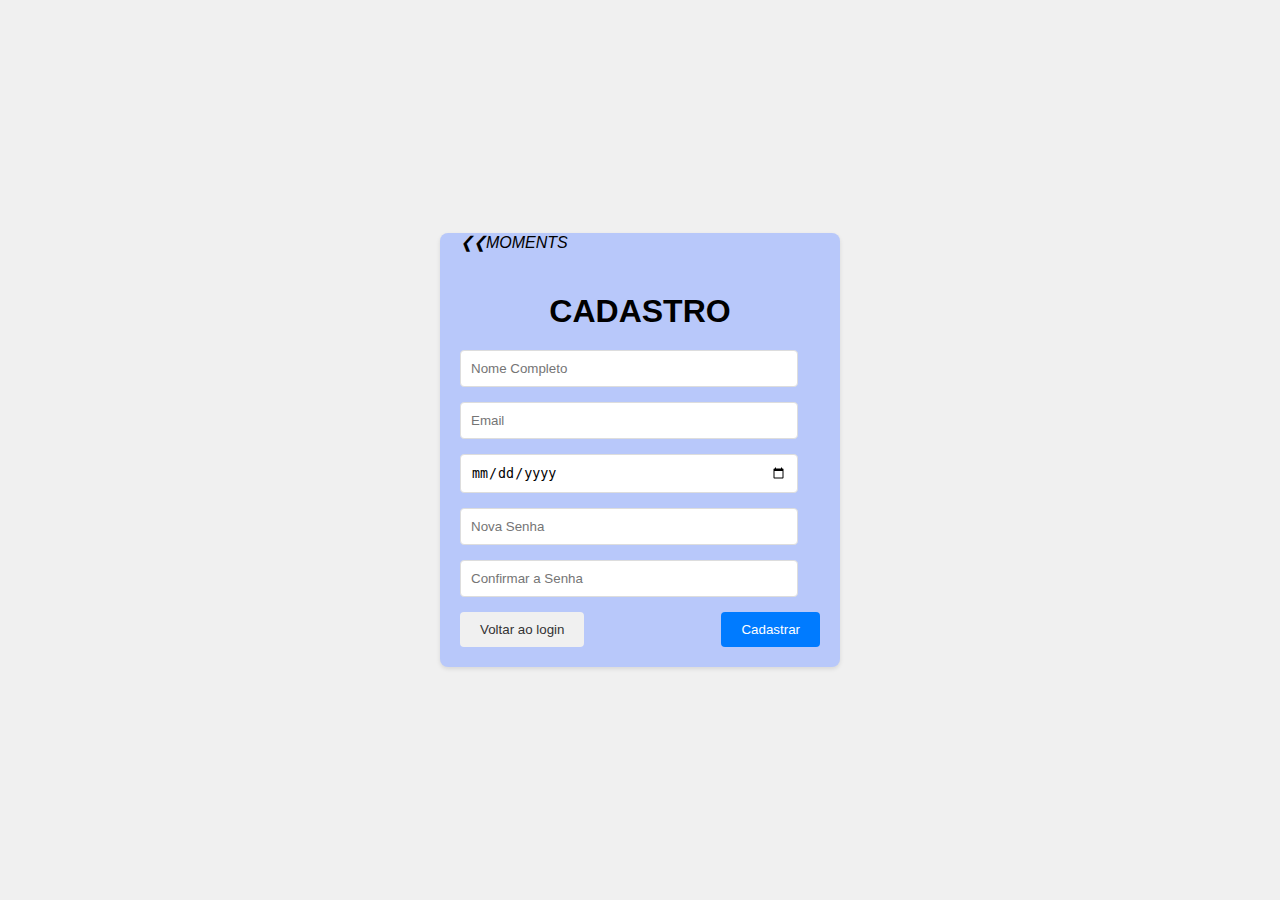
<file: Tela_Cadastro/index.html>
<!DOCTYPE html>
<html lang="pt-br">
<head>
    <meta charset="UTF-8">
    <meta name="viewport" content="width=device-width, initial-scale=1.0">
    <title>Cadastro - Moments</title>
    <link rel="stylesheet" href="style.css">
</head>
<body>
    <div class="container">
        <div class="header">
            <i> ❮❮MOMENTS </i>                            
        </div>
        <div class="cadastro-box">
            <h1>CADASTRO</h1>
            <form>
                <input type="text" placeholder="Nome Completo">
                <input type="email" placeholder="Email">
                <input type="date" placeholder="Data de Nascimento">
                <input type="password" placeholder="Nova Senha">
                <input type="password" placeholder="Confirmar a Senha">
                <div class="buttons">
                    <button class="voltar">Voltar ao login</button>
                    <button class="cadastrar">Cadastrar</button>
                </div>
            </form>
        </div>
    </div>
</body>
</html>
</file>
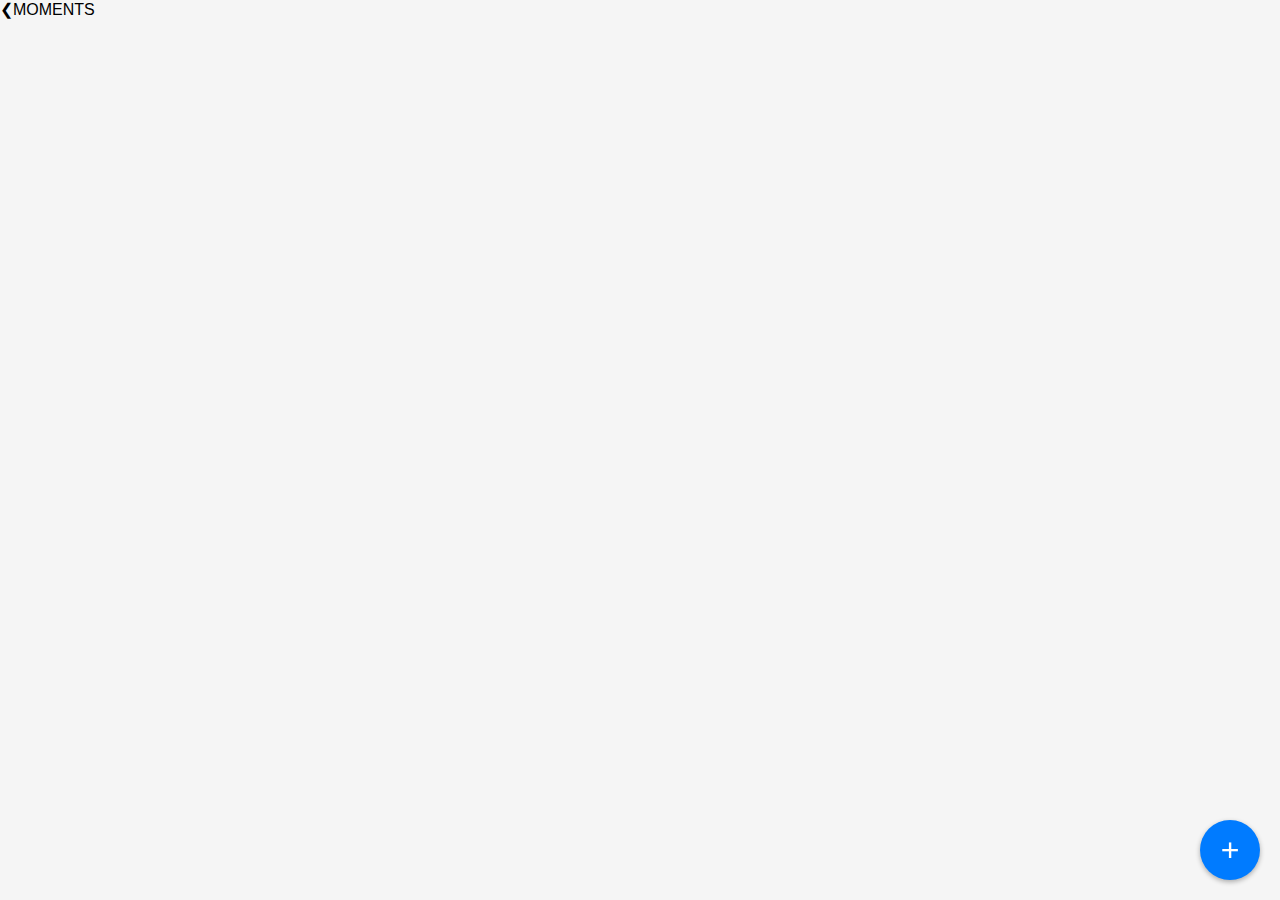
<file: Tela_Home/index.html>
<!DOCTYPE html>
<html lang="pt-BR">
<head>
  <meta charset="UTF-8" />
  <meta name="viewport" content="width=device-width, initial-scale=1.0" />
  <title>Home</title>
  <link rel="stylesheet" href="style.css">
</head>
<body>

    <div class="logo">
        <span class="arrow">&#10094;</span>MOMENTS
    </div>

  <div id="comentario-modal">
    <div class="modal-content">
      <h3>Comentários</h3>
      <div id="comentarios-lista"></div>
      <textarea id="novo-comentario" placeholder="Escreva um comentário..."></textarea>
      <div class="modal-buttons">
        <button onclick="fecharModal()">Fechar</button>
        <button onclick="enviarComentario()">Enviar</button>
      </div>
    </div>
  </div>

  <!-- Botão Flutuante -->
<button id="btn-nova-publi" onclick="abrirModalNovaPublicacao()">+</button>

<!-- Modal Nova Publicação -->
<div id="modal-nova-publicacao">
  <div class="modal-content">
    <h3>Nova Publicação</h3>
    <input type="text" id="input-local" placeholder="Local da publicação"><br>
    <input type="text" id="input-img" placeholder="URL da imagem"><br>
    <textarea id="input-descricao" placeholder="Descrição"></textarea>
    <div class="modal-buttons">
      <button onclick="fecharModalNovaPublicacao()">Cancelar</button>
      <button onclick="enviarNovaPublicacao()">Publicar</button>
    </div>
  </div>
</div>


  <script src="home.js"></script>
</body>
</html>
</file>
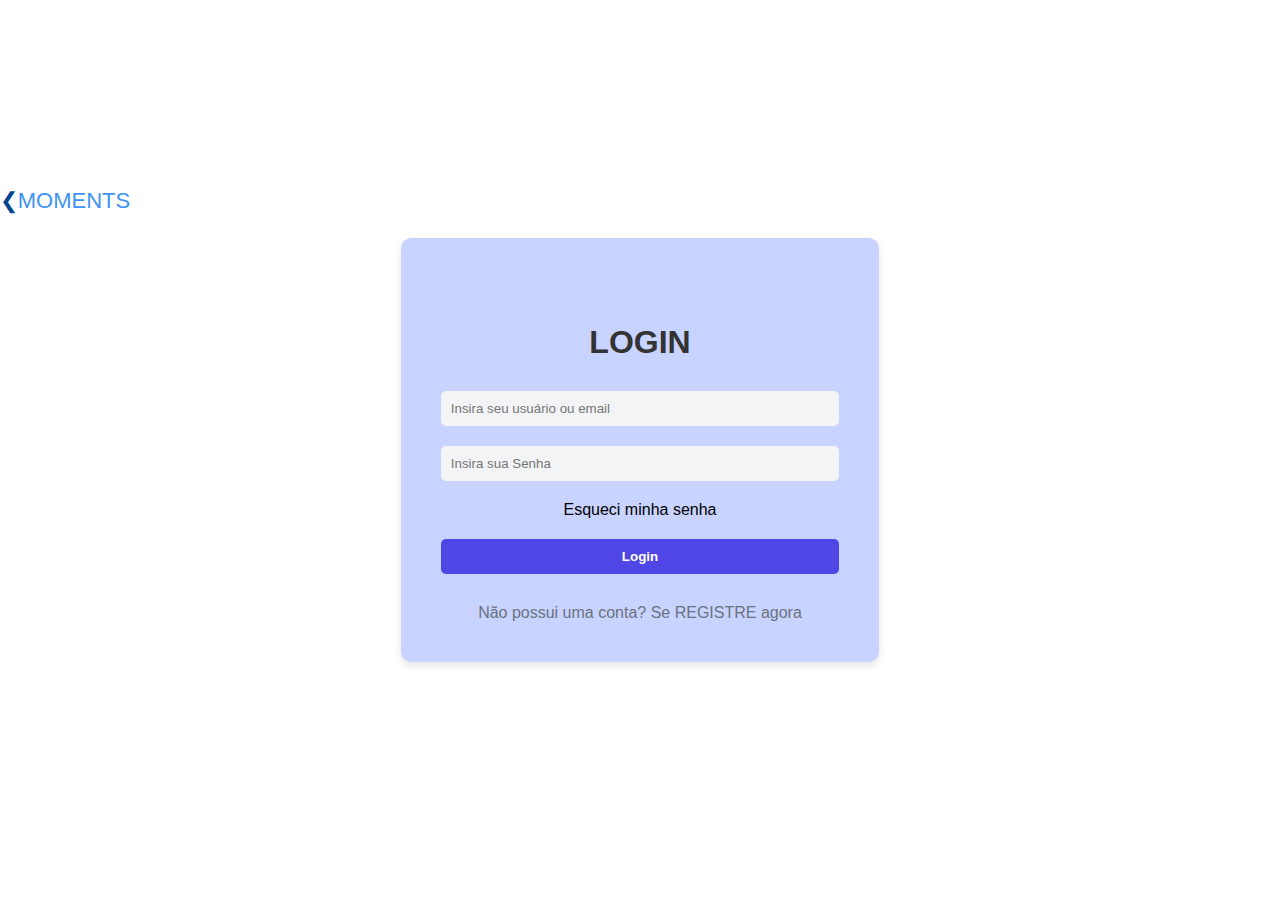
<file: Tela_login/index.html>
<!DOCTYPE html>
<html lang="pt-BR">
<head>
    <meta charset="UTF-8">
    <meta name="viewport" content="width=device-width, initial-scale=1.0">
    <link rel="stylesheet" href="styles.css">
    <title>Login</title>
</head>
<body>
    <div class="container">
        <div class="header">
            <div class="logo">
                <span class="arrow">&#10094;</span>MOMENTS
            </div>
        </div>
        <h1>LOGIN</h1>
        <form>
            <input type="text" placeholder="Insira seu usuário ou email" required>
            <input type="password" placeholder="Insira sua Senha" required>
            <a href="#" class="forgot-password">Esqueci minha senha</a>
            <button type="submit">Login</button>
        </form>
        <p class="register">Não possui uma conta? Se REGISTRE agora</p>
    </div>

    <script src="script.js"></script>

</body>
</html>
</file>
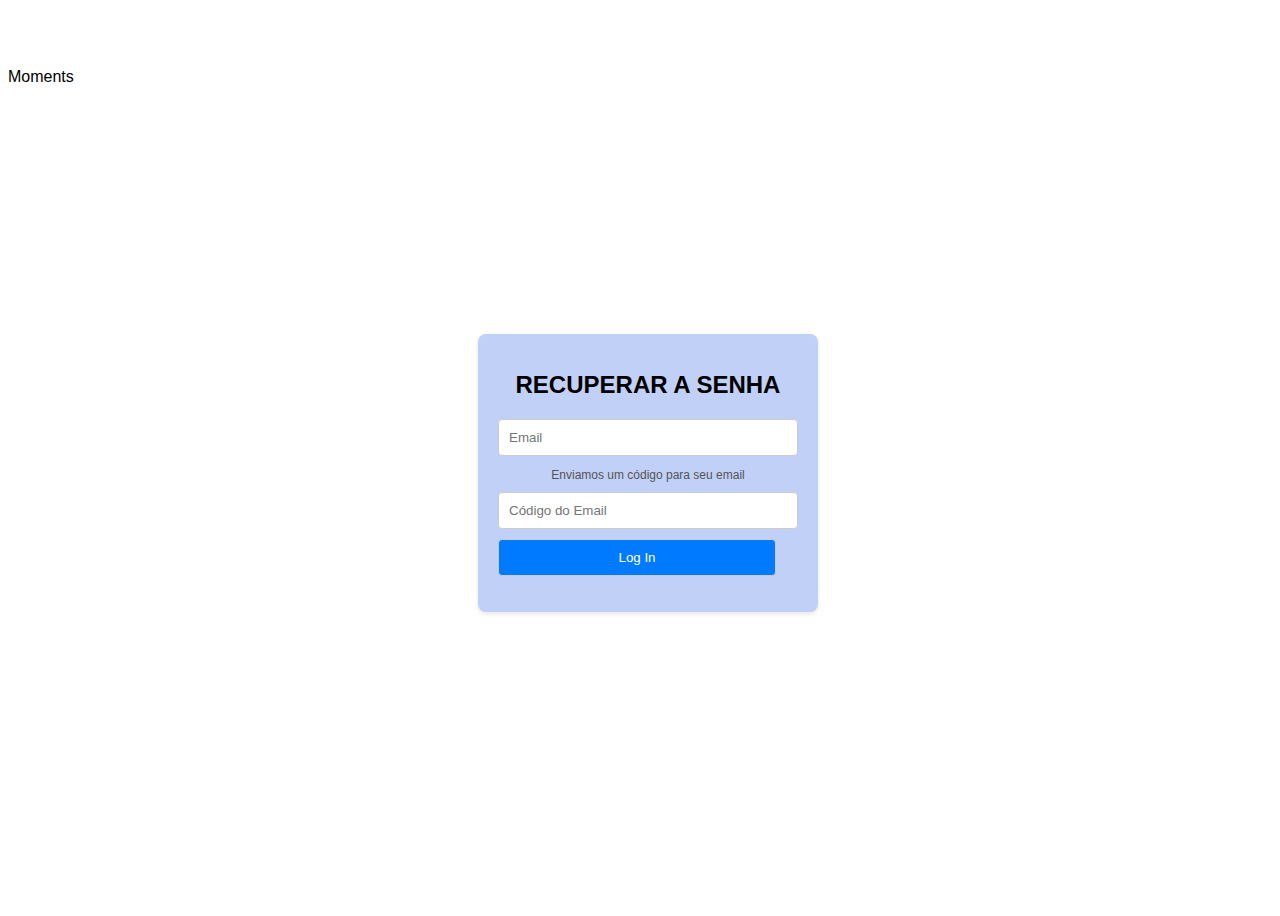
<file: tela_Recuperação_De_Senha/index.html>
<!DOCTYPE html>
<html lang="pt-br">
<head>
    <meta charset="UTF-8">
    <meta name="viewport" content="width=device-width, initial-scale=1.0">
    <title>Recuperar Senha</title>
    <link rel="stylesheet" href="style.css">
</head>
<body>

    <header>
        <div class="logo"></div>
            <li>Moments</li>
        </div>
    </header>
    <main>
    <div class="container">
        <h1>RECUPERAR A SENHA</h1>
        <input type="email" id="email" placeholder="Email">
        <p class="mensagem-codigo">Enviamos um código para seu email</p>
        <input type="text" id="codigo" placeholder="Código do Email">
        <button id="logIn">Log In</button>
        <p id="mensagem"></p>
    </div>
</main>
    <script src="script.js"></script>
</body>
</html>
</file>
<file: Tela_Cadastro/style.css>
body {
    font-family: sans-serif;
    background-color: #f0f0f0;
    display: flex;
    justify-content: center;
    align-items: center;
    height: 100vh;
    margin: 0;
}

.container {
    width: 400px;
    background-color: rgb(184, 200, 250);
    border-radius: 8px;
    box-shadow: 0 2px 4px rgba(0, 0, 0, 0.1);
}

i {
    text-align: left;
    padding: 20px;
    width: 620px;
  
}

.cadastro-box {
    padding: 20px;
}

.cadastro-box h1 {
    text-align: center;
    margin-bottom: 20px;
}

.cadastro-box input[type="text"] {
    width: calc(100% - 22px);
    padding: 10px;
    margin-bottom: 15px;
    border: 1px solid #ddd;
    border-radius: 4px;
    box-sizing: border-box;
}

.cadastro-box input[type="email"] {
    width: calc(100% - 22px);
    padding: 10px;
    margin-bottom: 15px;
    border: 1px solid #ddd;
    border-radius: 4px;
    box-sizing: border-box;
}

.cadastro-box input[type="date"] {
    width: calc(100% - 22px);
    padding: 10px;
    margin-bottom: 15px;
    border: 1px solid #ddd;
    border-radius: 4px;
    box-sizing: border-box;
}

.cadastro-box input[type="password"] {
    width: calc(100% - 22px);
    padding: 10px;
    margin-bottom: 15px;
    border: 1px solid #ddd;
    border-radius: 4px;
    box-sizing: border-box;
}

.buttons {
    display: flex;
    justify-content: space-between;
}

.buttons button {
    padding: 10px 20px;
    border: none;
    border-radius: 4px;
    cursor: pointer;
}

.buttons .voltar {
    background-color: #f0f0f0;
    color: #333;
}

.buttons .cadastrar {
    background-color: #007bff;
    color: white;
}
</file>
<file: Tela_Home/style.css>
body {
    font-family: Arial, sans-serif;
    margin: 0;
    background-color: #f5f5f5;
  }
  
  .feed {
    display: flex;
    flex-direction: column;
    align-items: center;
    padding: 20px;
  }
  
  .container {
    background-color: #fff;
    width: 500px;
    margin-bottom: 20px;
    border-radius: 10px;
    padding: 15px;
    box-shadow: 0 2px 5px rgba(0,0,0,0.1);
  }
  
  .header {
    display: flex;
    align-items: center;
  }
  
  .profile-icon img {
    width: 50px;
    height: 50px;
    border-radius: 50%;
  }
  
  .user-info {
    margin-left: 10px;
  }
  
  .user-name {
    font-weight: bold;
  }
  
  .location {
    font-size: 0.9em;
    color: gray;
  }
  
  .post-image img {
    width: 100%;
    margin-top: 10px;
    border-radius: 10px;
  }
  
  .actions {
    display: flex;
    gap: 10px;
    margin-top: 10px;
  }
  
  .action-icon img {
    width: 24px;
    height: 24px;
    cursor: pointer;
  }
  
  /* Modal */
  #comentario-modal {
    display: none;
    position: fixed;
    top: 0;
    left: 0;
    width: 100%;
    height: 100%;
    background-color: rgba(0, 0, 0, 0.5);
    justify-content: center;
    align-items: center;
    z-index: 1000;
  }
  
  .modal-content {
    background-color: white;
    padding: 20px;
    border-radius: 10px;
    width: 400px;
    max-height: 90%;
    overflow-y: auto;
  }
  
  .modal-buttons {
    display: flex;
    justify-content: flex-end;
    margin-top: 10px;
    gap: 10px;
  }
  
  textarea {
    width: 100%;
    margin-top: 10px;
    resize: none;
  }
  
  #btn-nova-publi {
    position: fixed;
    bottom: 20px;
    right: 20px;
    width: 60px;
    height: 60px;
    background-color: #007bff;
    color: white;
    font-size: 2em;
    border: none;
    border-radius: 50%;
    cursor: pointer;
    box-shadow: 0 2px 5px rgba(0,0,0,0.3);
    z-index: 1000;
  }
  
  #modal-nova-publicacao {
    display: none;
    position: fixed;
    top: 0;
    left: 0;
    width: 100%;
    height: 100%;
    background-color: rgba(0,0,0,0.5);
    justify-content: center;
    align-items: center;
    z-index: 1000;
  }
  
  #modal-nova-publicacao input,
  #modal-nova-publicacao textarea {
    width: 100%;
    margin-top: 10px;
    padding: 8px;
  }

  .header {
    margin-bottom: 20px;
    margin-left: -1150px; 
    font-size: 22px;
    position: relative; 
    top: -90px;
    color: #3f93f4; 
}
</file>
<file: Tela_login/styles.css>
* {
    box-sizing: border-box;
    margin: 0;
    padding: 0;
}

body {
    font-family: Arial, sans-serif;
    background-color: #ffffff;
    display: flex;
    justify-content: center;
    align-items: center;
    height: 100vh;
}

.container  {
    background-color: rgb(200, 211, 255);
    border-radius: 10px;
    padding: 40px;
    text-align: center;
    box-shadow: 0 4px 8px rgba(0, 0, 0, 0.1);
}

.header {
    margin-bottom: 20px;
    margin-left: -1150px; 
    font-size: 22px;
    position: relative; 
    top: -90px;
    color: #3f93f4; 
}

.arrow {
    font-size: 22px;
    position: relative; 
    top: -0px; 
    color: #024490;
    
}

h1 {
    margin-bottom: 20px;
    font-weight: bold;
    color: #333;
}

input {
    width: 100%;
    padding: 10px;
    margin: 10px 0;
    border: none;
    border-radius: 5px;
    background-color: #f3f4f6;
}

button {
    width: 100%;
    padding: 10px;
    margin: 10px 0;
    border: none;
    border-radius: 5px;
    background-color: #4f46e5;
    color: white;
    font-weight: bold;
    cursor: pointer;
}

button:hover {
    background-color: #4338ca;
}

.forgot-password {
    display: block;
    margin: 10px 0;
    color: #000000;
    text-decoration: none;
}

.register {
    margin-top: 20px;
    color: #6b7280;
}

.error-message {
    display: block;
    margin-top: 5px;
    font-size: 14px;
    color: red;
}
</file>
<file: tela_Recuperação_De_Senha/style.css>
body {
    font-family: sans-serif;
    display: flex;
    flex-direction: column;
    justify-content: center;
    align-items: center;
    min-height: 100vh;
    width: 100%;
    background-color: #ffffff;
}

header{
    height: 30px;
    width: 100%;
}

main{
    flex: 1;
    display: flex;
    justify-content: center;
    align-items: center;
}

.container {
    background-color: #C1D0F7; 
    padding: 20px;
    border-radius: 8px;
    box-shadow: 0 2px 4px rgba(0, 0, 0, 0.1);
    width: 300px; 
    text-align: center;
}


h1 {
    font-size: 24px;
    margin-bottom: 20px;
}

input, button {
    display: block;
    width: calc(100% - 22px);
    padding: 10px;
    margin-bottom: 10px;
    border: 1px solid #ccc;
    border-radius: 4px;
}

button {
    background-color: #007bff;
    color: rgb(255, 255, 255);
    cursor: pointer;
}

.mensagem-codigo {
    font-size: 12px;
    color: #555;
    margin-bottom: 10px;
}

#mensagem {
    text-align: center;
    margin-top: 10px;
}

.logo {
    align-items: flex-start;
    margin: 30px;
    width: 80%;
    display: flex;  

}

.logo li{
   
    list-style: none;
    margin: 0;
    padding: 0;
    text-decoration: none;
}
</file>
